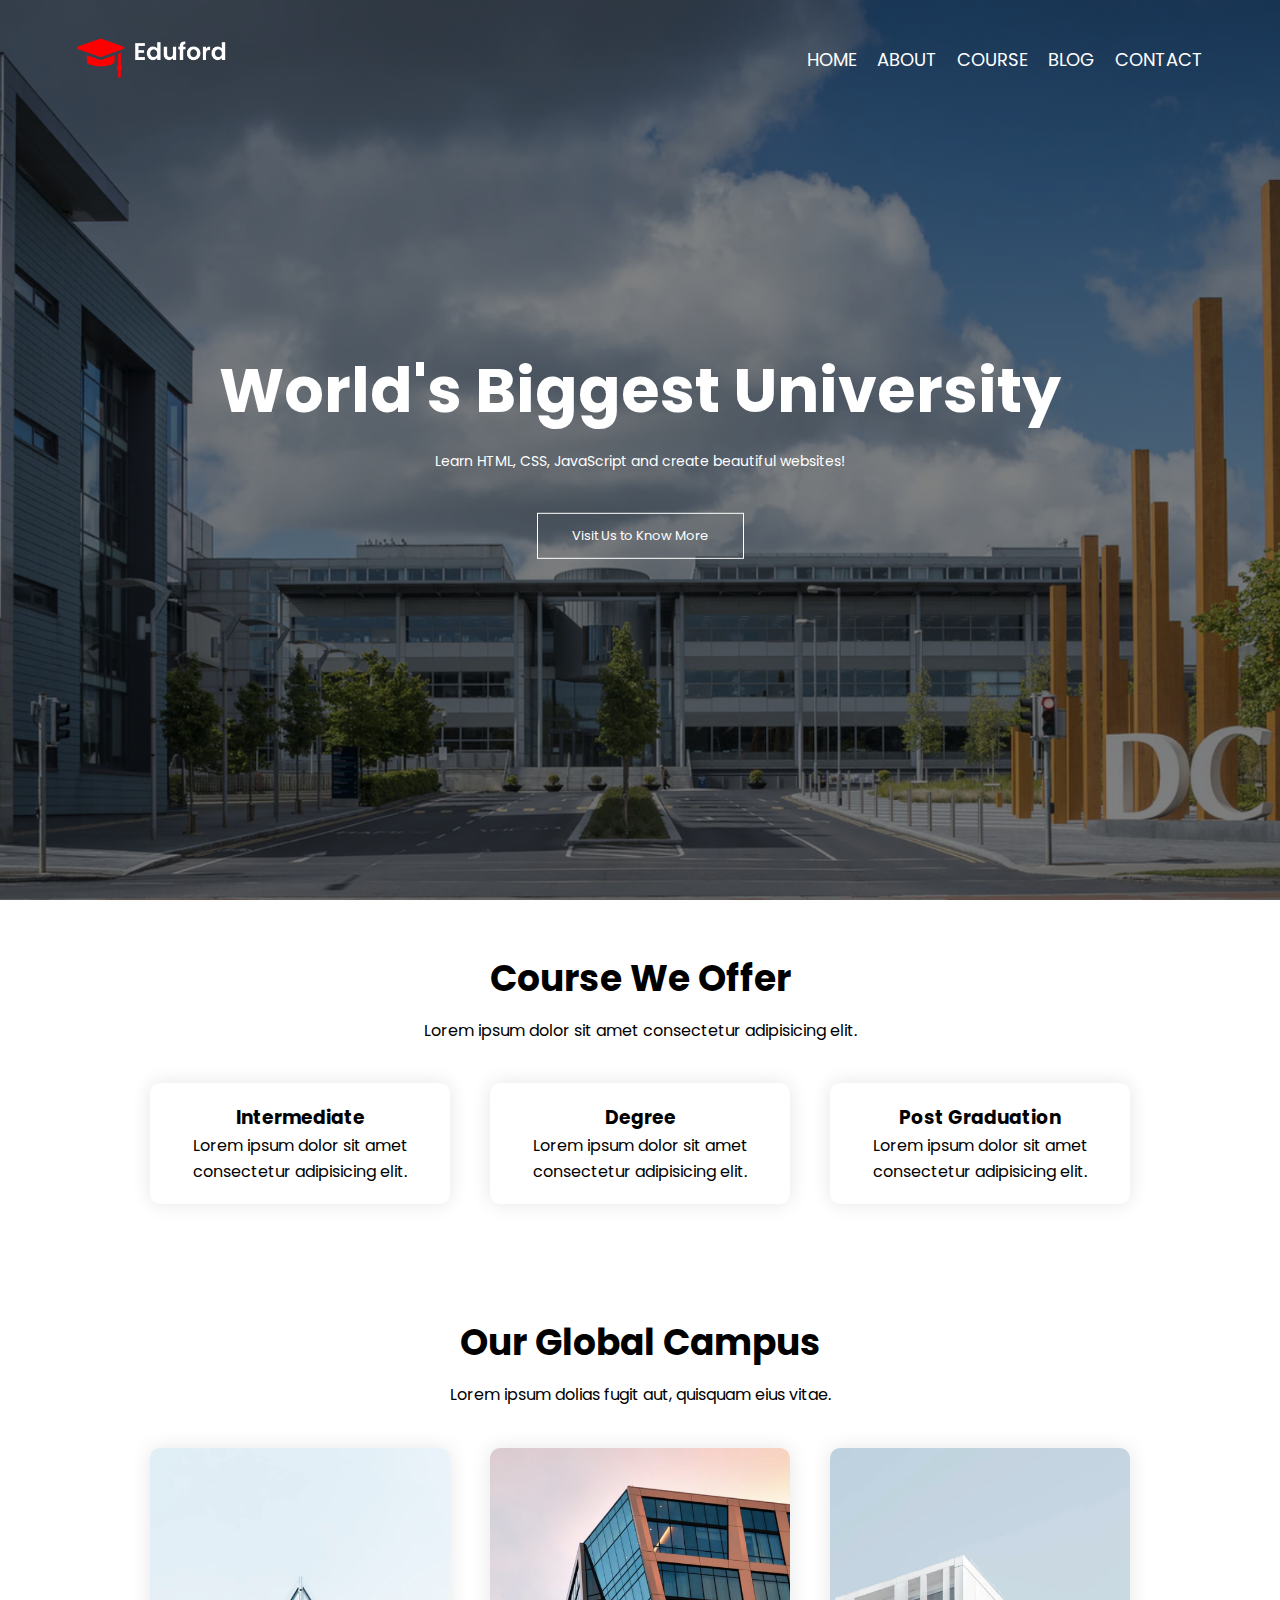
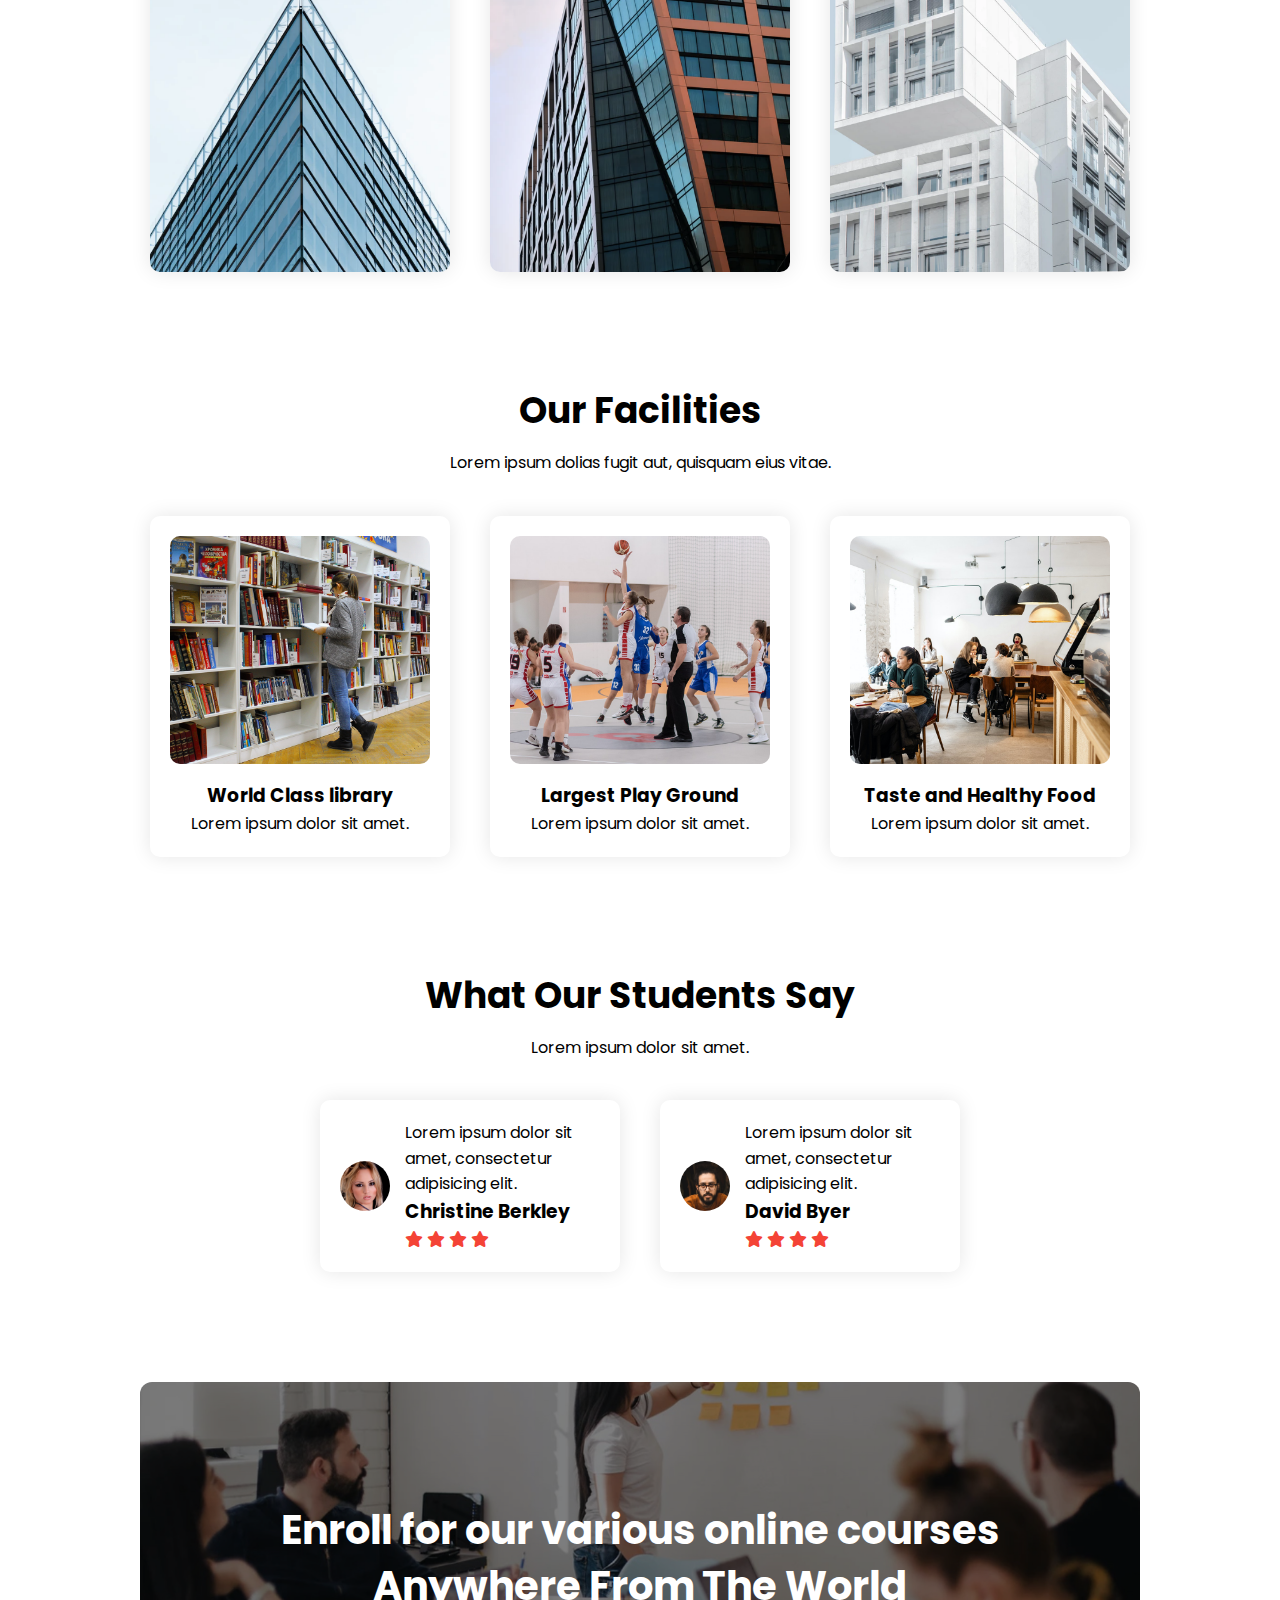
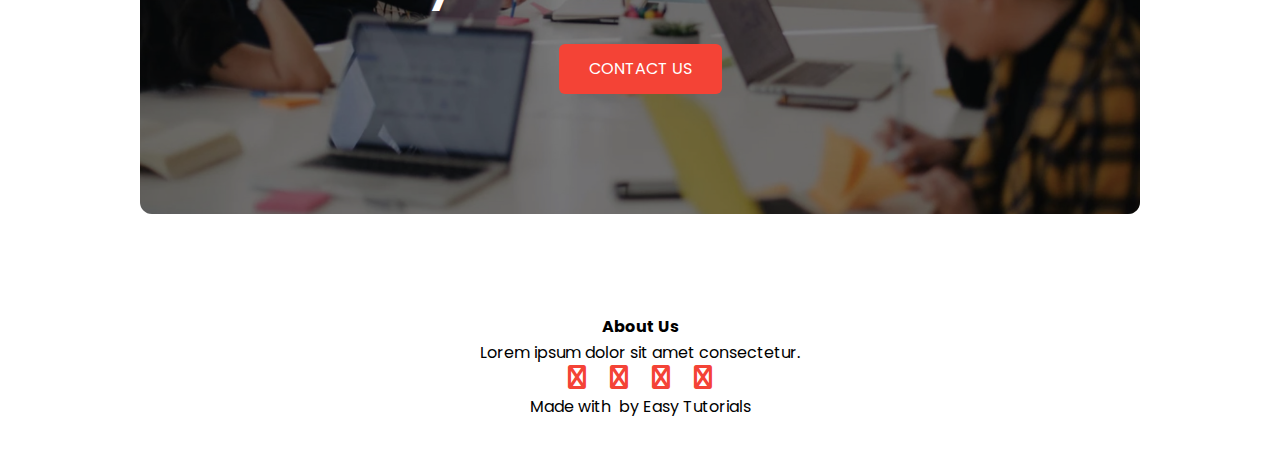
<file: index.html>
<!DOCTYPE html>
<html lang="en">
<head>
  <meta charset="UTF-8" />
  <meta name="viewport" content="width=device-width, initial-scale=1.0" />
  <title>University Website</title>
  <link rel="stylesheet" href="style.css" />

  <link href="https://fonts.googleapis.com/css2?family=Poppins:wght@300;400;600&display=swap" rel="stylesheet" />
  <link rel="stylesheet" href="https://cdnjs.cloudflare.com/ajax/libs/font-awesome/6.5.0/css/all.min.css" />
</head>
<body>

  <section class="header">
    <nav>
      <a href="#"><img src="images/logo.png" alt="Logo" /></a>
      <div class="nav-links" id="navLinks">
        <i class="fa-solid fa-xmark" onclick="hideMenu()"></i>
        <ul>
            <li><a href="index.html">HOME</a></li>
            <li><a href="about.html">ABOUT</a></li>
            <li><a href="course.html">COURSE</a></li>
            <li><a href="blog.html">BLOG</a></li>
            <li><a href="contact.html">CONTACT</a></li>
        </ul>
      </div>
      <i class="fa-solid fa-bars" onclick="showMenu()"></i>
    </nav>

    <div class="text-box">
      <h1>World's Biggest University</h1>
      <p>Learn HTML, CSS, JavaScript and create beautiful websites!</p>
      <a href="#" class="hero-btn">Visit Us to Know More</a>
    </div>
  </section>

  <!-- Courses -->
  <section class="course">
    <h1>Course We Offer</h1>
    <p>Lorem ipsum dolor sit amet consectetur adipisicing elit.</p>
    <div class="row">
      <div class="course-col">
        <h3>Intermediate</h3>
        <p>Lorem ipsum dolor sit amet consectetur adipisicing elit.</p>
      </div>
      <div class="course-col">
        <h3>Degree</h3>
        <p>Lorem ipsum dolor sit amet consectetur adipisicing elit.</p>
      </div>
      <div class="course-col">
        <h3>Post Graduation</h3>
        <p>Lorem ipsum dolor sit amet consectetur adipisicing elit.</p>
      </div>
    </div>
  </section>

  <!-- Campus -->
  <section class="campus">
    <h1>Our Global Campus</h1>
    <p>Lorem ipsum dolias fugit aut, quisquam eius vitae.</p>
    <div class="row">
      <div class="campus-col">
        <img src="images/london.png">
        <div class="layer"><h3>LONDON</h3></div>
      </div>
      <div class="campus-col">
        <img src="images/newyork.png">
        <div class="layer"><h3>NEW YORK</h3></div>
      </div>
      <div class="campus-col">
        <img src="images/washington.png">
        <div class="layer"><h3>WASHINGTON</h3></div>
      </div>
    </div>
  </section>

  <!-- Facilities -->
  <section class="facilities">
    <h1>Our Facilities</h1>
    <p>Lorem ipsum dolias fugit aut, quisquam eius vitae.</p>
    <div class="row">
      <div class="facilities-col">
        <img src="images/library.png">
        <h3>World Class library</h3>
        <p>Lorem ipsum dolor sit amet.</p>
      </div>
      <div class="facilities-col">
        <img src="images/basketball.png">
        <h3>Largest Play Ground</h3>
        <p>Lorem ipsum dolor sit amet.</p>
      </div>
      <div class="facilities-col">
        <img src="images/cafeteria.png">
        <h3>Taste and Healthy Food</h3>
        <p>Lorem ipsum dolor sit amet.</p>
      </div>
    </div>
  </section>

  <!-- Testimonials -->
  <section class="testimonials">
    <h1>What Our Students Say</h1>
    <p>Lorem ipsum dolor sit amet.</p>
    <div class="row">
      <div class="testimonial-col">
        <img src="images/user1.jpg">
        <div>
          <p>Lorem ipsum dolor sit amet, consectetur adipisicing elit.</p>
          <h3>Christine Berkley</h3>
          <i class="fa fa-star"></i>
          <i class="fa fa-star"></i>
          <i class="fa fa-star"></i>
          <i class="fa fa-star"></i>
          <i class="fa fa-star-o"></i>
        </div>
      </div>
      <div class="testimonial-col">
        <img src="images/user2.jpg">
        <div>
          <p>Lorem ipsum dolor sit amet, consectetur adipisicing elit.</p>
          <h3>David Byer</h3>
          <i class="fa fa-star"></i>
          <i class="fa fa-star"></i>
          <i class="fa fa-star"></i>
          <i class="fa fa-star"></i>
          <i class="fa fa-star-half-o"></i>
        </div>
      </div>
    </div>
  </section>

  <!-- Call To Action -->
  <section class="cta">
    <h1>Enroll for our various online courses <br>Anywhere From The World</h1>
    <a href="#" class="hero-btn">CONTACT US</a>
  </section>

  <!-- Footer -->
  <section class="footer">
    <h4>About Us</h4>
    <p>Lorem ipsum dolor sit amet consectetur.</p>
    <div class="icons">
      <i class="fa fa-facebook" aria-hidden="true"></i>
      <i class="fa fa-twitter"></i>
      <i class="fa fa-instagram"></i>
      <i class="fa fa-linkedin"></i>
    </div>
    <p>Made with <i class="fa fa-heart-o"></i> by Easy Tutorials</p>
  </section>

  <!-- JavaScript -->
  <script>
    const navLinks = document.getElementById("navLinks");

    function showMenu() {
      navLinks.classList.add("open");
    }

    function hideMenu() {
      navLinks.classList.remove("open");
    }
  </script>
</body>
</html>
</file>
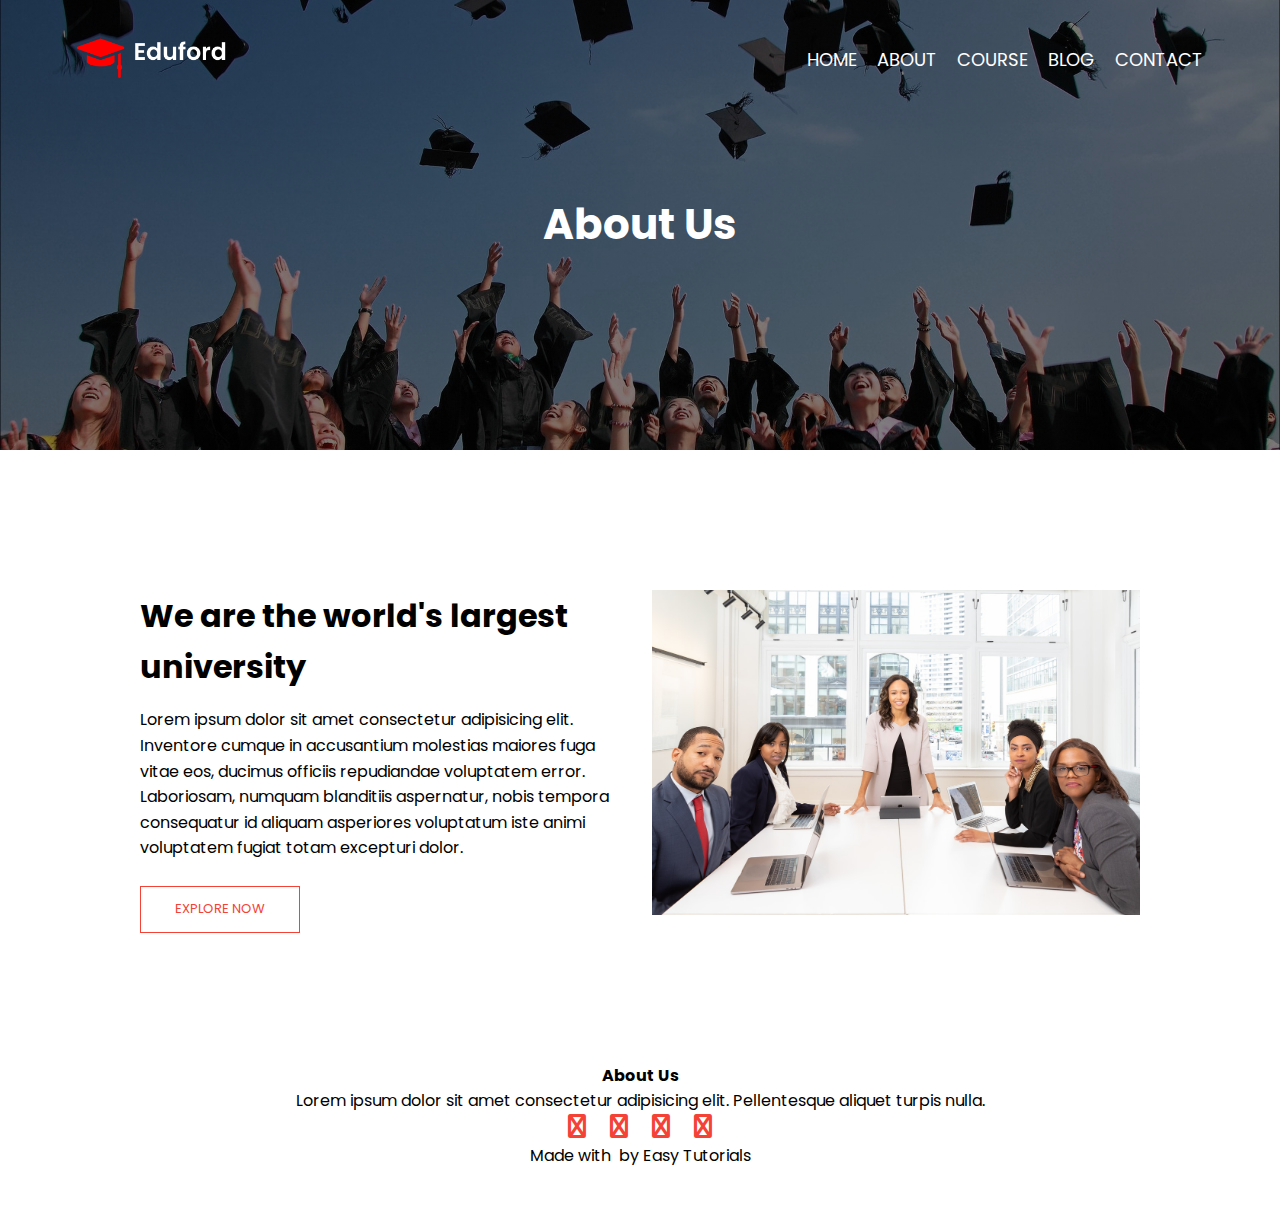
<file: about.html>
<!DOCTYPE html>
<html lang="en">
<head>
  <meta charset="UTF-8" />
  <meta name="viewport" content="width=device-width, initial-scale=1.0" />
  <title>About Us - University Website</title>
  <link rel="stylesheet" href="style.css" />
  <link href="https://fonts.googleapis.com/css2?family=Poppins:wght@300;400;600&display=swap" rel="stylesheet" />
  <link rel="stylesheet" href="https://cdnjs.cloudflare.com/ajax/libs/font-awesome/6.5.0/css/all.min.css" />
</head>
<body>
  <section class="sub-header">
    <nav>
      <a href="index.html"><img src="images/logo.png" alt="Logo" /></a>
      <div class="nav-links" id="navLinks">
        <i class="fa-solid fa-xmark" onclick="hideMenu()"></i>
        <ul>
          <li><a href="index.html">HOME</a></li>
          <li><a href="about.html">ABOUT</a></li>
          <li><a href="course.html">COURSE</a></li>
          <li><a href="blog.html">BLOG</a></li>
          <li><a href="contact.html">CONTACT</a></li>
        </ul>
      </div>
      <i class="fa-solid fa-bars" onclick="showMenu()"></i>
    </nav>
    <h1>About Us</h1>
  </section>

  <!-- About Us Content -->
  <section class="about-us">
    <div class="row">
      <div class="about-col">
        <h1>We are the world's largest university</h1>
        <p>Lorem ipsum dolor sit amet consectetur adipisicing elit. Inventore cumque in accusantium molestias maiores fuga vitae eos, ducimus officiis repudiandae voluptatem error. Laboriosam, numquam blanditiis aspernatur, nobis tempora consequatur id aliquam asperiores voluptatum iste animi voluptatem fugiat totam excepturi dolor.</p>
        <a href="#" class="hero-btn red-btn">EXPLORE NOW</a>
      </div>
      <div class="about-col">
        <img src="images/about.jpg" alt="About Us">
      </div>
    </div>
  </section>

  <!-- Footer -->
  <section class="footer">
    <h4>About Us</h4>
    <p>Lorem ipsum dolor sit amet consectetur adipisicing elit. Pellentesque aliquet turpis nulla.</p>
    <div class="icons">
      <i class="fa fa-facebook"></i>
      <i class="fa fa-twitter"></i>
      <i class="fa fa-instagram"></i>
      <i class="fa fa-linkedin"></i>
    </div>
    <p>Made with <i class="fa fa-heart-o"></i> by Easy Tutorials</p>
  </section>

  <script>
    const navLinks = document.getElementById("navLinks");

    function showMenu() {
      navLinks.classList.add("open");
    }

    function hideMenu() {
      navLinks.classList.remove("open");
    }
  </script>
</body>
</html>
</file>
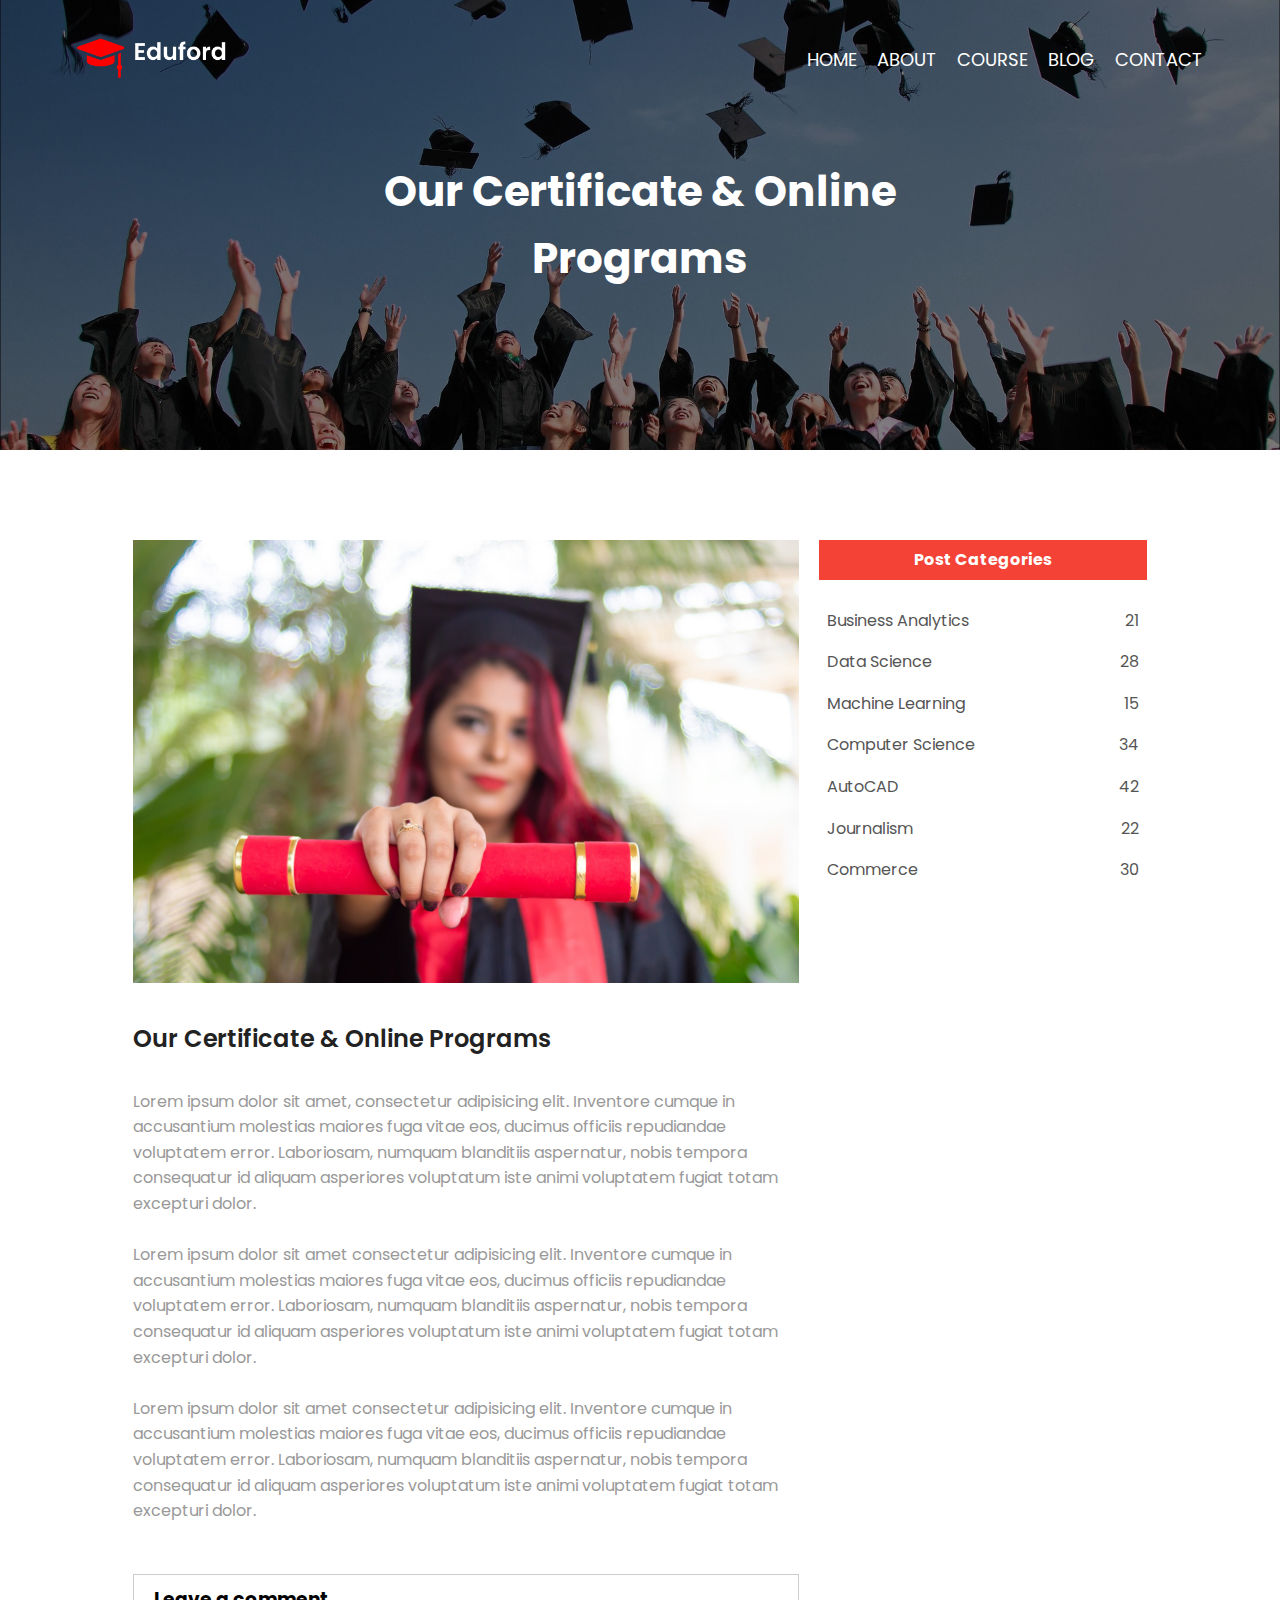
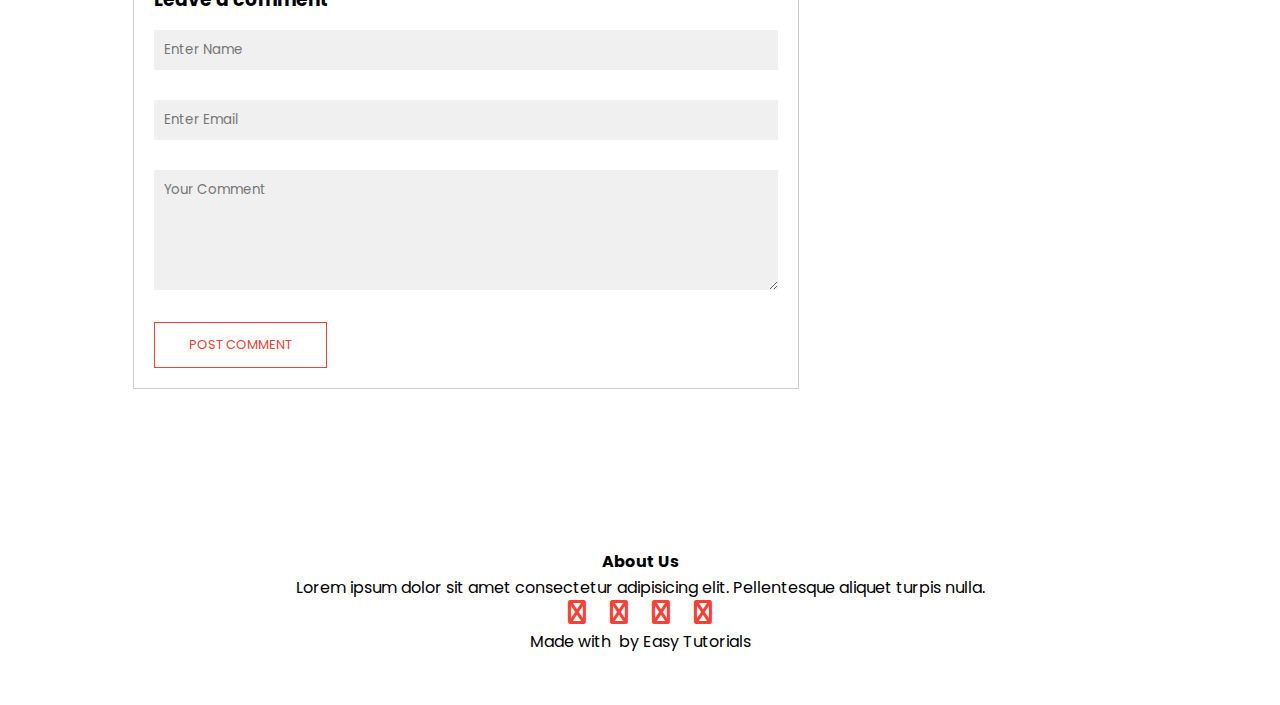
<file: blog.html>
<!DOCTYPE html>
<html lang="en">
<head>
  <meta charset="UTF-8" />
  <meta name="viewport" content="width=device-width, initial-scale=1.0" />
  <title>Our Blog - University Website</title>
  <link rel="stylesheet" href="style.css" />
  <link href="https://fonts.googleapis.com/css2?family=Poppins:wght@300;400;600&display=swap" rel="stylesheet" />
  <link rel="stylesheet" href="https://cdnjs.cloudflare.com/ajax/libs/font-awesome/6.5.0/css/all.min.css" />
</head>
<body>
  <section class="sub-header">
    <nav>
      <a href="index.html"><img src="images/logo.png" alt="Logo" /></a>
      <div class="nav-links" id="navLinks">
        <i class="fa-solid fa-xmark" onclick="hideMenu()"></i>
        <ul>
          <li><a href="index.html">HOME</a></li>
          <li><a href="about.html">ABOUT</a></li>
          <li><a href="course.html">COURSE</a></li>
          <li><a href="blog.html">BLOG</a></li>
          <li><a href="contact.html">CONTACT</a></li>
        </ul>
      </div>
      <i class="fa-solid fa-bars" onclick="showMenu()"></i>
    </nav>
    <h1>Our Certificate & Online Programs</h1>
  </section>

  <!-- Blog Content -->
  <section class="blog-content">
    <div class="row">
      <div class="blog-left">
        <img src="images/certificate.jpg" alt="Certificate">
        <h2>Our Certificate & Online Programs</h2>
        <p>Lorem ipsum dolor sit amet, consectetur adipisicing elit. Inventore cumque in accusantium molestias maiores fuga vitae eos, ducimus officiis repudiandae voluptatem error. Laboriosam, numquam blanditiis aspernatur, nobis tempora consequatur id aliquam asperiores voluptatum iste animi voluptatem fugiat totam excepturi dolor.</p>
        <br>
        <p>Lorem ipsum dolor sit amet consectetur adipisicing elit. Inventore cumque in accusantium molestias maiores fuga vitae eos, ducimus officiis repudiandae voluptatem error. Laboriosam, numquam blanditiis aspernatur, nobis tempora consequatur id aliquam asperiores voluptatum iste animi voluptatem fugiat totam excepturi dolor.</p>
        <br>
        <p>Lorem ipsum dolor sit amet consectetur adipisicing elit. Inventore cumque in accusantium molestias maiores fuga vitae eos, ducimus officiis repudiandae voluptatem error. Laboriosam, numquam blanditiis aspernatur, nobis tempora consequatur id aliquam asperiores voluptatum iste animi voluptatem fugiat totam excepturi dolor.</p>

        <div class="comment-box">
          <h3>Leave a comment</h3>
          <form class="comment-form">
            <input type="text" placeholder="Enter Name">
            <input type="email" placeholder="Enter Email">
            <textarea rows="5" placeholder="Your Comment"></textarea>
            <button type="submit" class="hero-btn red-btn">POST COMMENT</button>
          </form>
        </div>
      </div>
      <div class="blog-right">
        <h3>Post Categories</h3>
        <div>
          <span>Business Analytics</span>
          <span>21</span>
        </div>
        <div>
          <span>Data Science</span>
          <span>28</span>
        </div>
        <div>
          <span>Machine Learning</span>
          <span>15</span>
        </div>
        <div>
          <span>Computer Science</span>
          <span>34</span>
        </div>
        <div>
          <span>AutoCAD</span>
          <span>42</span>
        </div>
        <div>
          <span>Journalism</span>
          <span>22</span>
        </div>
        <div>
          <span>Commerce</span>
          <span>30</span>
        </div>
      </div>
    </div>
  </section>

  <!-- Footer -->
  <section class="footer">
    <h4>About Us</h4>
    <p>Lorem ipsum dolor sit amet consectetur adipisicing elit. Pellentesque aliquet turpis nulla.</p>
    <div class="icons">
      <i class="fa fa-facebook"></i>
      <i class="fa fa-twitter"></i>
      <i class="fa fa-instagram"></i>
      <i class="fa fa-linkedin"></i>
    </div>
    <p>Made with <i class="fa fa-heart-o"></i> by Easy Tutorials</p>
  </section>

  <script>
    const navLinks = document.getElementById("navLinks");

    function showMenu() {
      navLinks.classList.add("open");
    }

    function hideMenu() {
      navLinks.classList.remove("open");
    }
  </script>
</body>
</html>
</file>
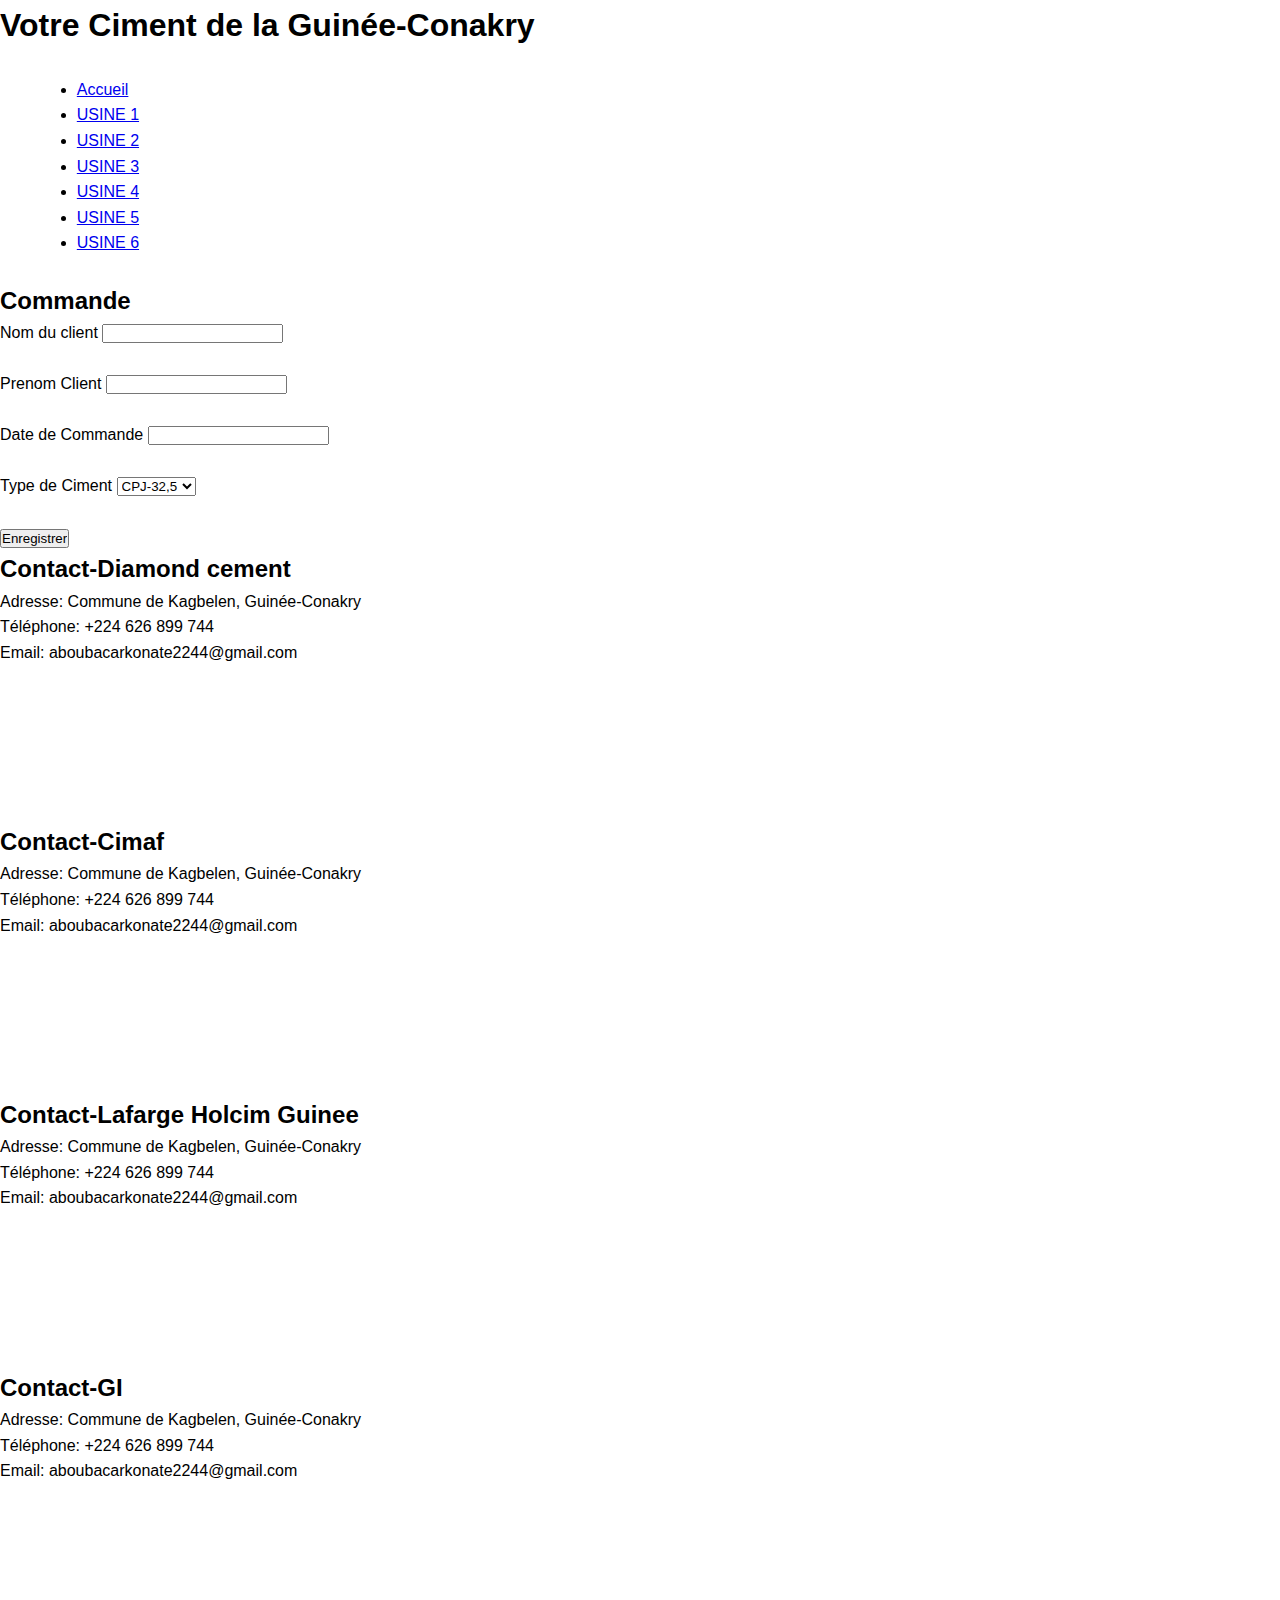
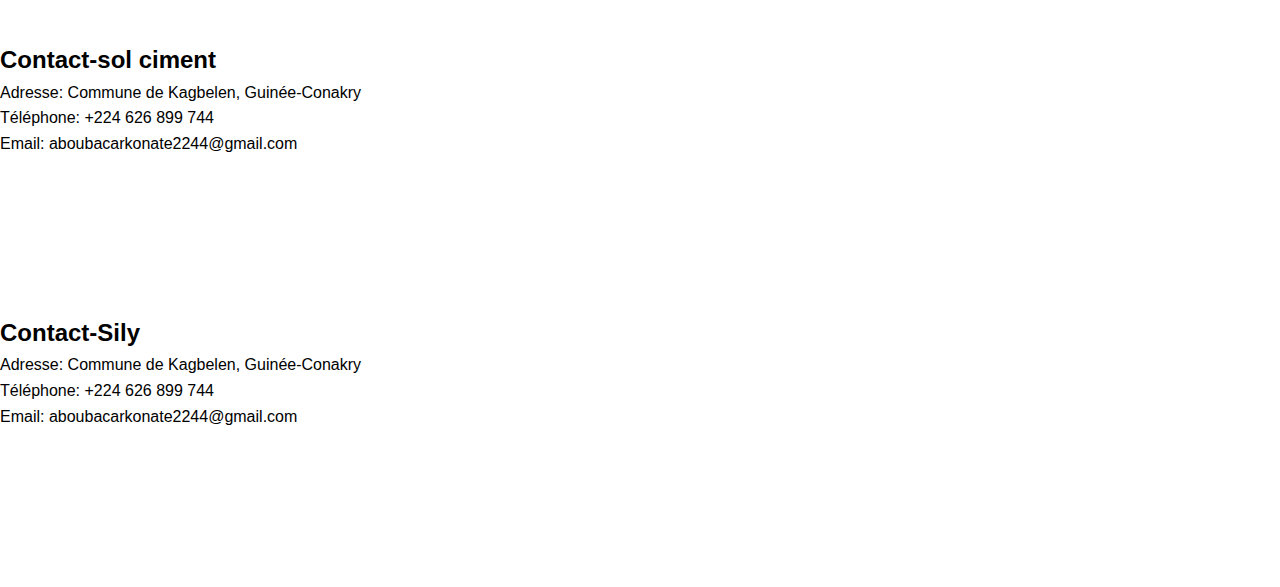
<file: contact.html>
<!DOCTYPE html>
<html lang="en">
<head>
    <meta charset="UTF-8">
    <meta name="viewport" content="width=device-width, initial-scale=1.0">
    <title>Contacte</title>
    <link rel="stylesheet" href="style.css">
</head>
<body>
    <header>
        <h1>Votre Ciment de la Guinée-Conakry</h1>
        <nav>
          <ul>
            <li><a href="Index.html">Accueil</a></li>
            <li><a href="usine1.html">USINE 1</a></li>
            <li><a href="usine2.html">USINE 2</a></li>
            <li><a href="usine3.html">USINE 3</a></li>
            <li><a href="usine4.html">USINE 4</a></li>
            <li><a href="usine5.html">USINE 5</a></li>
            <li><a href="usine6.html">USINE 6</a></li>    
           </ul>
        </nav>
    </header>
        <section id="img">
            
        </section>
    <section id="Commandes">
        <h2>Commande</h2>
        <form action="">
            <label for="nomClient">Nom du client</label>
            <input type="text" name="nomClient" id="nomClient"><br><br>

            <label for="prenomClient">Prenom Client</label>
            <input type="text" name="prenomClient" id="prenomClient"><br><br>

            <label for="dateCommande">Date de Commande</label>
            <input type="text" name="nomClient" id="nomClient"><br><br>

            <label for="typeCiment">Type de Ciment</label>
            <select name="typeCiment" id="typeCiment">
                 <option value="CPJ-32,5">CPJ-32,5</option>
                 <option value="CPJ-42,5">CPJ-42,5</option>
                 <option value="CPA-42,5">CPA-42,5</option>
                 <option value="CPA-52,5">CPA-52,5</option>
            </select><br><br>
            <input type="submit" value="Enregistrer">


        </form>

    </section>

    <section id="Contact">
        <h2>Contact-Diamond cement</h2>
        <p>Adresse: Commune de Kagbelen, Guinée-Conakry</p>
        <p>Téléphone: +224 626 899 744</p>
        <P>Email: aboubacarkonate2244@gmail.com</P>
        <iframe frameborder="0" scrolling="no" marginheight="0" marginwidth="0"
					src="https://maps.google.com/maps?q=Diamond%20cement%20Guinea%20Africa&#038;t=m&#038;z=10&#038;output=embed&#038;iwloc=near"
					title="Diamond cement Guinea Africa"
					aria-label="Diamond cement Guinea Africa"
			></iframe>

    </section>

    <section id="Contact">
        <h2>Contact-Cimaf</h2>
        <p>Adresse: Commune de Kagbelen, Guinée-Conakry</p>
        <p>Téléphone: +224 626 899 744</p>
        <P>Email: aboubacarkonate2244@gmail.com</P>
        <iframe frameborder="0" scrolling="no" marginheight="0" marginwidth="0"
					src="https://maps.google.com/maps?q=Diamond%20cement%20Guinea%20Africa&#038;t=m&#038;z=10&#038;output=embed&#038;iwloc=near"
					title="cimaf Guinée-Conakry"
					aria-label="Cimaf de Guinée" ></iframe>
    </section>
    <section id="Contact">
        <h2>Contact-Lafarge Holcim Guinee</h2>
        <p>Adresse: Commune de Kagbelen, Guinée-Conakry</p>
        <p>Téléphone: +224 626 899 744</p>
        <P>Email: aboubacarkonate2244@gmail.com</P>
        <iframe frameborder="0" scrolling="no" marginheight="0" marginwidth="0"
					src="https://maps.google.com/maps?q=Diamond%20cement%20Guinea%20Africa&#038;t=m&#038;z=10&#038;output=embed&#038;iwloc=near"
					title="cimaf Guinée-Conakry"
					aria-label="Cimaf de Guinée" ></iframe>
    </section>
    <section id="Contact">
        <h2>Contact-GI</h2>
        <p>Adresse: Commune de Kagbelen, Guinée-Conakry</p>
        <p>Téléphone: +224 626 899 744</p>
        <P>Email: aboubacarkonate2244@gmail.com</P>
        <iframe frameborder="0" scrolling="no" marginheight="0" marginwidth="0"
					src="https://maps.google.com/maps?q=Diamond%20cement%20Guinea%20Africa&#038;t=m&#038;z=10&#038;output=embed&#038;iwloc=near"
					title="cimaf Guinée-Conakry"
					aria-label="Cimaf de Guinée" ></iframe>
    </section>
    <section id="Contact">
        <h2>Contact-sol ciment</h2>
        <p>Adresse: Commune de Kagbelen, Guinée-Conakry</p>
        <p>Téléphone: +224 626 899 744</p>
        <P>Email: aboubacarkonate2244@gmail.com</P>
        <iframe frameborder="0" scrolling="no" marginheight="0" marginwidth="0"
					src="https://maps.google.com/maps?q=Diamond%20cement%20Guinea%20Africa&#038;t=m&#038;z=10&#038;output=embed&#038;iwloc=near"
					title="cimaf Guinée-Conakry"
					aria-label="Cimaf de Guinée" ></iframe>
    </section>
    <section id="Contact">
        <h2>Contact-Sily</h2>
        <p>Adresse: Commune de Kagbelen, Guinée-Conakry</p>
        <p>Téléphone: +224 626 899 744</p>
        <P>Email: aboubacarkonate2244@gmail.com</P>
        <iframe frameborder="0" scrolling="no" marginheight="0" marginwidth="0"
					src="https://maps.google.com/maps?q=Diamond%20cement%20Guinea%20Africa&#038;t=m&#038;z=10&#038;output=embed&#038;iwloc=near"
					title="cimaf Guinée-Conakry"
					aria-label="Cimaf de Guinée" ></iframe>
    </section>
</body>
</html>
</file>
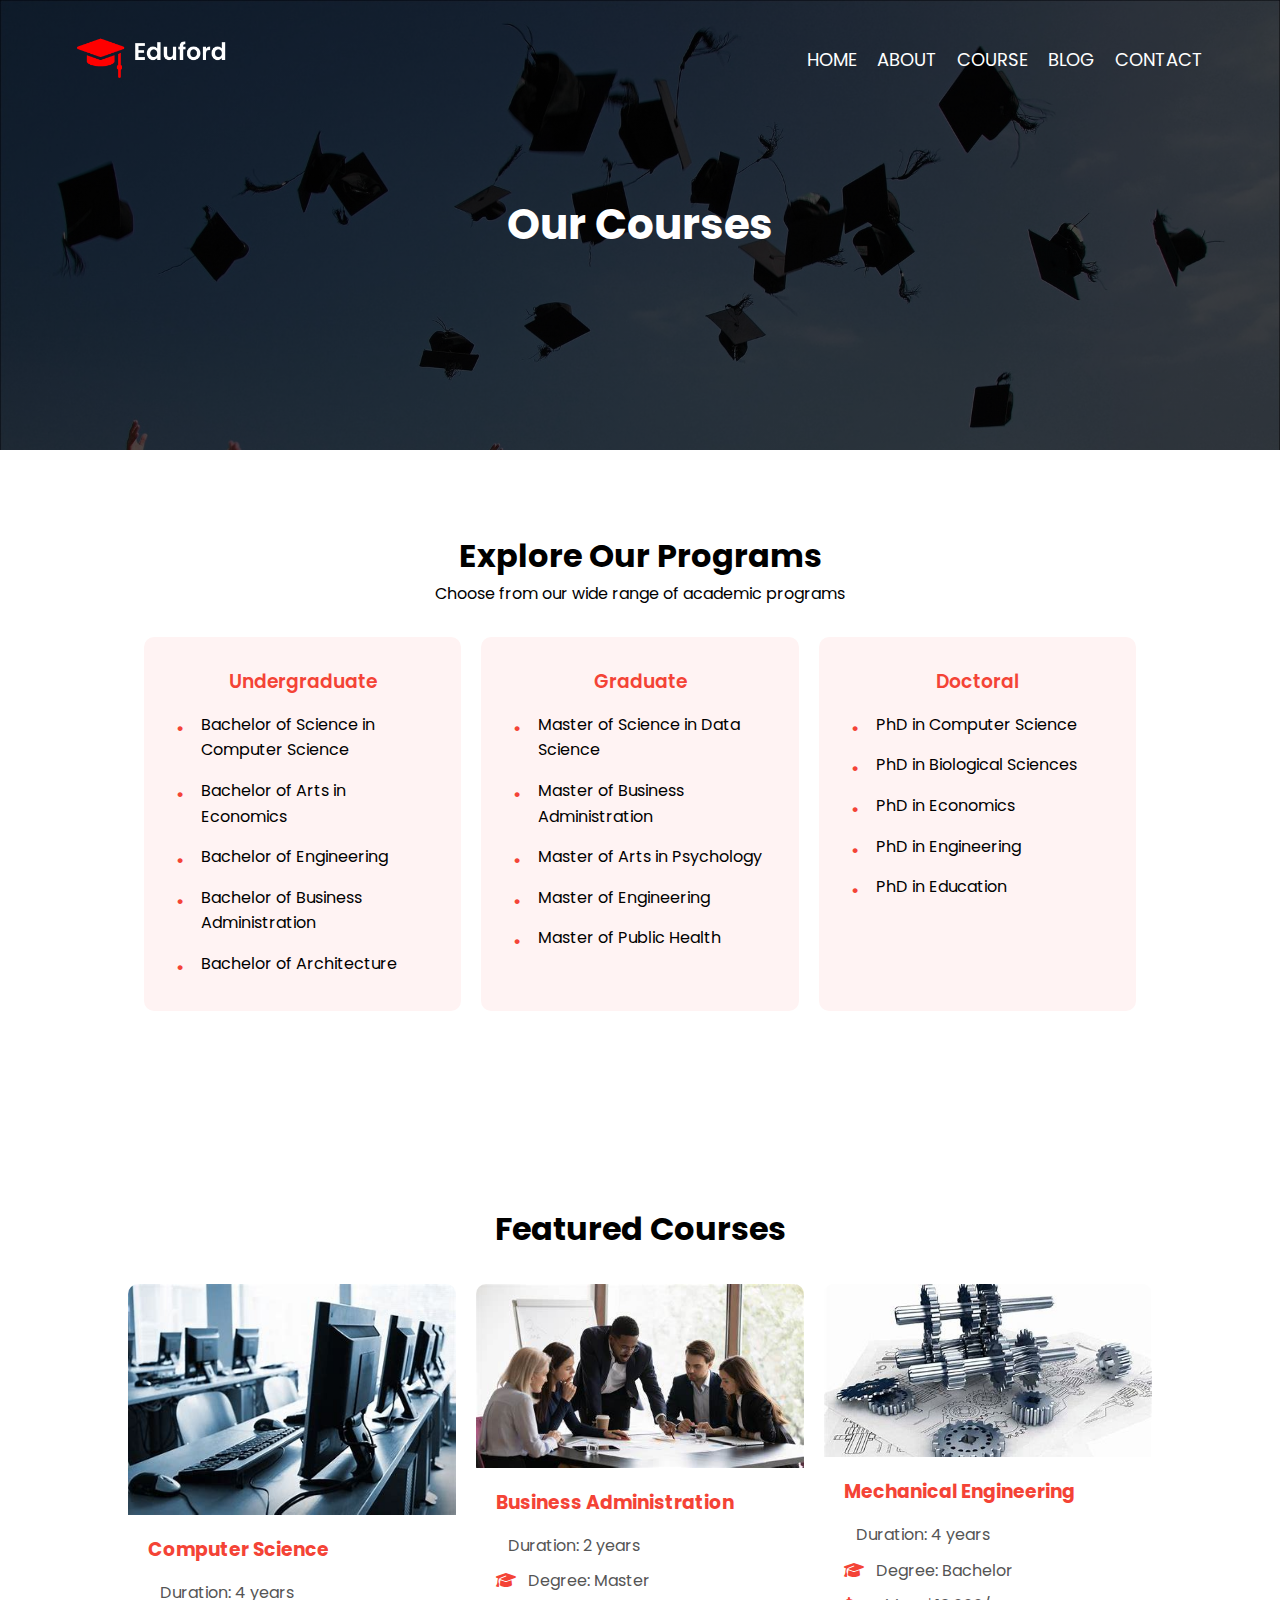
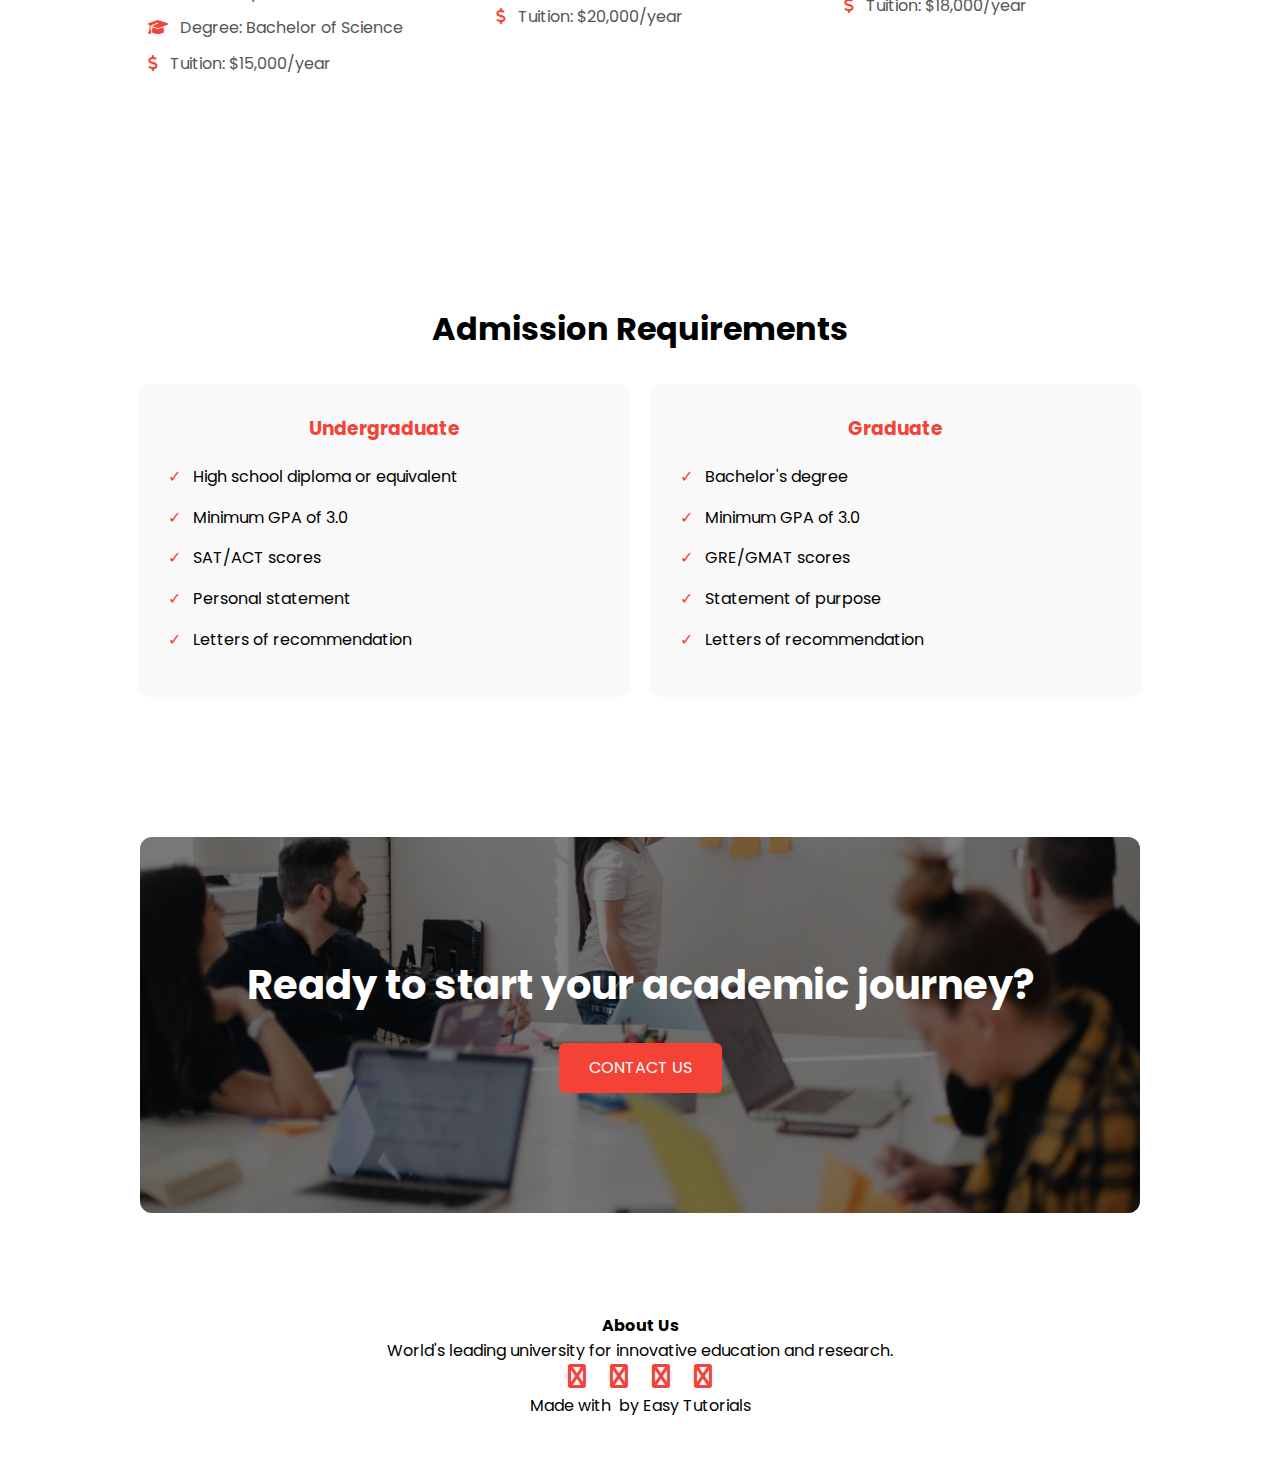
<file: course.html>
<!DOCTYPE html>
<html lang="en">
<head>
  <meta charset="UTF-8" />
  <meta name="viewport" content="width=device-width, initial-scale=1.0" />
  <title>Our Courses - University Website</title>
  <link rel="stylesheet" href="style.css" />
  <link href="https://fonts.googleapis.com/css2?family=Poppins:wght@300;400;600&display=swap" rel="stylesheet" />
  <link rel="stylesheet" href="https://cdnjs.cloudflare.com/ajax/libs/font-awesome/6.5.0/css/all.min.css" />
</head>
<body>
  <section class="sub-header course-header">
    <nav>
      <a href="index.html"><img src="images/logo.png" alt="Logo" /></a>
      <div class="nav-links" id="navLinks">
        <i class="fa-solid fa-xmark" onclick="hideMenu()"></i>
        <ul>
          <li><a href="index.html">HOME</a></li>
          <li><a href="about.html">ABOUT</a></li>
          <li><a href="course.html">COURSE</a></li>
          <li><a href="blog.html">BLOG</a></li>
          <li><a href="contact.html">CONTACT</a></li>
        </ul>
      </div>
      <i class="fa-solid fa-bars" onclick="showMenu()"></i>
    </nav>
    <h1>Our Courses</h1>
  </section>

  <!-- Course Categories -->
  <section class="course-categories">
    <h1>Explore Our Programs</h1>
    <p>Choose from our wide range of academic programs</p>
    
    <div class="row">
      <div class="category-col">
        <h3>Undergraduate</h3>
        <ul>
          <li>Bachelor of Science in Computer Science</li>
          <li>Bachelor of Arts in Economics</li>
          <li>Bachelor of Engineering</li>
          <li>Bachelor of Business Administration</li>
          <li>Bachelor of Architecture</li>
        </ul>
      </div>
      
      <div class="category-col">
        <h3>Graduate</h3>
        <ul>
          <li>Master of Science in Data Science</li>
          <li>Master of Business Administration</li>
          <li>Master of Arts in Psychology</li>
          <li>Master of Engineering</li>
          <li>Master of Public Health</li>
        </ul>
      </div>
      
      <div class="category-col">
        <h3>Doctoral</h3>
        <ul>
          <li>PhD in Computer Science</li>
          <li>PhD in Biological Sciences</li>
          <li>PhD in Economics</li>
          <li>PhD in Engineering</li>
          <li>PhD in Education</li>
        </ul>
      </div>
    </div>
  </section>

  <!-- Course Details -->
  <section class="course-details">
    <h1>Featured Courses</h1>
    
    <div class="row">
      <div class="course-detail-col">
        <img src="images/informatique.png" alt="Computer Science">
        <div class="course-info">
          <h3>Computer Science</h3>
          <p><i class="fa fa-clock-o"></i> Duration: 4 years</p>
          <p><i class="fa fa-graduation-cap"></i> Degree: Bachelor of Science</p>
          <p><i class="fa fa-dollar"></i> Tuition: $15,000/year</p>
          <a href="#" class="hero-btn">Learn More</a>
        </div>
      </div>
      
      <div class="course-detail-col">
        <img src="images/administration.png" alt="Business Administration">
        <div class="course-info">
          <h3>Business Administration</h3>
          <p><i class="fa fa-clock-o"></i> Duration: 2 years</p>
          <p><i class="fa fa-graduation-cap"></i> Degree: Master</p>
          <p><i class="fa fa-dollar"></i> Tuition: $20,000/year</p>
          <a href="#" class="hero-btn">Learn More</a>
        </div>
      </div>
      
      <div class="course-detail-col">
        <img src="images/mecanique.png" alt="Engineering">
        <div class="course-info">
          <h3>Mechanical Engineering</h3>
          <p><i class="fa fa-clock-o"></i> Duration: 4 years</p>
          <p><i class="fa fa-graduation-cap"></i> Degree: Bachelor</p>
          <p><i class="fa fa-dollar"></i> Tuition: $18,000/year</p>
          <a href="#" class="hero-btn">Learn More</a>
        </div>
      </div>
    </div>
  </section>

  <!-- Admission Requirements -->
  <section class="admission">
    <h1>Admission Requirements</h1>
    <div class="row">
      <div class="admission-col">
        <h3>Undergraduate</h3>
        <ul>
          <li>High school diploma or equivalent</li>
          <li>Minimum GPA of 3.0</li>
          <li>SAT/ACT scores</li>
          <li>Personal statement</li>
          <li>Letters of recommendation</li>
        </ul>
      </div>
      
      <div class="admission-col">
        <h3>Graduate</h3>
        <ul>
          <li>Bachelor's degree</li>
          <li>Minimum GPA of 3.0</li>
          <li>GRE/GMAT scores</li>
          <li>Statement of purpose</li>
          <li>Letters of recommendation</li>
        </ul>
      </div>
    </div>
  </section>

  <!-- Call To Action -->
  <section class="cta">
    <h1>Ready to start your academic journey?</h1>
    <a href="contact.html" class="hero-btn">CONTACT US</a>
  </section>

  <!-- Footer -->
  <section class="footer">
    <h4>About Us</h4>
    <p>World's leading university for innovative education and research.</p>
    <div class="icons">
      <i class="fa fa-facebook"></i>
      <i class="fa fa-twitter"></i>
      <i class="fa fa-instagram"></i>
      <i class="fa fa-linkedin"></i>
    </div>
    <p>Made with <i class="fa fa-heart-o"></i> by Easy Tutorials</p>
  </section>

  <script>
    const navLinks = document.getElementById("navLinks");

    function showMenu() {
      navLinks.classList.add("open");
    }

    function hideMenu() {
      navLinks.classList.remove("open");
    }
  </script>
</body>
</html>
</file>
<file: style.css>
* {
    margin: 0;
    padding: 0;
    box-sizing: border-box;
    font-family: 'Poppins', sans-serif;
  }
  
  body {
    line-height: 1.6;
  }
  
  .header {
    min-height: 100vh;
    width: 100%;
    background: linear-gradient(rgba(0,0,0,0.5), rgba(0,0,0,0.5)), url("images/banner.png");
    background-size: cover;
    background-position: center;
    position: relative;
  }
  
  nav {
    display: flex;
    justify-content: space-between;
    align-items: center;
    padding: 2% 6%;
  }
  
  nav img {
    width: 150px;
  }
  
  .nav-links {
    flex: 1;
    text-align: right;
    transition: 0.5s;
    position: absolute;
    right: -200px;
    top: 0;
    background: #f44336;
    height: 100vh;
    width: 200px;
    z-index: 2;
    display: flex;
    flex-direction: column;
    padding-top: 60px;
  }
  
  .nav-links ul {
    list-style: none;
    padding: 0;
  }
  
  .nav-links ul li {
    margin: 20px 0;
  }
  
  .nav-links ul li a {
    color: #fff;
    text-decoration: none;
    font-size: 18px;
  }
  
  .nav-links .fa-xmark,
  nav .fa-bars {
    font-size: 24px;
    color: #fff;
    margin: 10px;
    cursor: pointer;
    display: block;
  }
  
  .nav-links.open {
    right: 0;
  }
  
  .text-box {
    width: 90%;
    color: #fff;
    position: absolute;
    top: 50%;
    left: 50%;
    transform: translate(-50%, -50%);
    text-align: center;
  }
  
  .text-box h1 {
    font-size: 62px;
  }
  
  .text-box p {
    margin: 10px 0 40px;
    font-size: 14px;
    color: #fff;
  }
  
  .hero-btn {
    display: inline-block;
    text-decoration: none;
    color: #fff;
    border: 1px solid #fff;
    padding: 12px 34px;
    font-size: 13px;
    background: transparent;
    position: relative;
    cursor: pointer;
  }
  
  .hero-btn:hover {
    background: #f44336;
    border-color: #f44336;
    transition: 0.4s;
  }
  
  .course, .campus, .facilities, .testimonials, .cta, .footer {
    text-align: center;
    padding: 50px 20px;
  }
  
  .course h1, .campus h1, .facilities h1, .testimonials h1, .cta h1 {
    font-size: 36px;
    margin-bottom: 10px;
  }
  
  .row {
    display: flex;
    flex-wrap: wrap;
    justify-content: center;
    gap: 20px;
    margin-top: 30px;
  }
  
  .course-col, .campus-col, .facilities-col, .testimonial-col {
    background: #fff;
    padding: 20px;
    margin: 10px;
    border-radius: 10px;
    flex: 1;
    min-width: 250px;
    max-width: 300px;
    box-shadow: 0 0 20px 0 rgba(0,0,0,0.1);
  }
  
  .campus-col {
    position: relative;
    overflow: hidden;
    padding: 0;
  }
  
  .campus-col img {
    width: 100%;
    display: block;
  }
  
  .layer {
    background: rgba(226, 0, 0, 0.7);
    position: absolute;
    top: 0;
    left: 0;
    height: 100%;
    width: 100%;
    transition: 0.5s;
    opacity: 0;
    display: flex;
    justify-content: center;
    align-items: center;
  }
  
  .layer h3 {
    color: #fff;
    font-size: 24px;
  }
  
  .campus-col:hover .layer {
    opacity: 1;
  }
  
  .facilities-col img {
    width: 100%;
    border-radius: 10px;
    margin-bottom: 10px;
  }
  
  .testimonial-col {
    display: flex;
    align-items: center;
    gap: 15px;
    text-align: left;
  }
  
  .testimonial-col img {
    width: 50px;
    height: 50px;
    border-radius: 50%;
  }
  
  .testimonial-col i {
    color: #f44336;
  }
  

  /* CTA section avec image de fond */
  /* SECTION CTA AMÉLIORÉE */
.cta {
    position: relative;
    background: url("images/banner2.jpg") no-repeat center center/cover;
    color: #fff;
    padding: 120px 20px;
    text-align: center;
    border-radius: 12px;
    margin: 50px auto;
    max-width: 1000px;
    overflow: hidden;
  }
  
  /* Superposition sombre */
  .cta::before {
    content: "";
    position: absolute;
    top: 0;
    left: 0;
    width: 100%;
    height: 100%;
    background-color: rgba(0, 0, 0, 0.5); /* effet sombre */
    z-index: 1;
  }
  
  /* Contenu au-dessus de l'overlay */
  .cta h1, .cta .hero-btn {
    position: relative;
    z-index: 2;
  }
  
  .cta h1 {
    font-size: 40px;
    font-weight: bold;
    margin-bottom: 30px;
    line-height: 1.4;
  }
  
  /* BOUTON CTA */
  .cta .hero-btn {
    background-color: #f44336;
    color: #fff;
    border: none;
    padding: 12px 30px;
    font-size: 16px;
    border-radius: 6px;
    cursor: pointer;
    transition: all 0.3s ease;
  }
  
  .cta .hero-btn:hover {
    background-color: #fff;
    color: #f44336;
    box-shadow: 0 0 10px rgba(0,0,0,0.2);
  }
  
  
  /* Responsive */
  
  @media (min-width: 768px) {
    .nav-links {
      position: static;
      height: auto;
      width: auto;
      background: none;
      flex-direction: row;
      align-items: center;
      justify-content: flex-end;
      padding: 0;
      display: flex;
    }
  
    .nav-links ul {
      display: flex;
      gap: 20px;
    }
  
    .nav-links .fa-xmark,
    nav .fa-bars {
      display: none;
    }
  }
  /* Sub Header */
.sub-header {
    height: 50vh;
    width: 100%;
    background: linear-gradient(rgba(0,0,0,0.5), rgba(0,0,0,0.5)), url("images/background.jpg");
    background-size: cover;
    background-position: center;
    text-align: center;
    color: #fff;
    position: relative;
  }
  
  .sub-header h1 {
    position: absolute;
    top: 50%;
    left: 50%;
    transform: translate(-50%, -50%);
    font-size: 42px;
  }
  
  /* About Us */
  .about-us {
    width: 80%;
    margin: auto;
    padding-top: 80px;
    padding-bottom: 50px;
  }
  
  .about-col {
    flex-basis: 48%;
    padding: 30px 2px;
  }
  
  .about-col img {
    width: 100%;
  }
  
  .about-col h1 {
    padding-top: 0;
  }
  
  .about-col p {
    padding: 15px 0 25px;
  }
  
  .red-btn {
    border: 1px solid #f44336;
    background: transparent;
    color: #f44336;
  }
  
  .red-btn:hover {
    color: #fff;
  }
  
  /* Blog Page */
  .blog-content {
    width: 80%;
    margin: auto;
    padding: 60px 0;
  }
  
  .blog-left {
    flex-basis: 65%;
  }
  
  .blog-left img {
    width: 100%;
  }
  
  .blog-left h2 {
    color: #222;
    font-weight: 600;
    margin: 30px 0;
  }
  
  .blog-left p {
    color: #999;
    padding: 0;
  }
  
  .blog-right {
    flex-basis: 32%;
  }
  
  .blog-right h3 {
    background: #f44336;
    color: #fff;
    padding: 7px 0;
    font-size: 16px;
    margin-bottom: 20px;
    text-align: center;
  }
  
  .blog-right div {
    display: flex;
    align-items: center;
    justify-content: space-between;
    color: #555;
    padding: 8px;
    box-sizing: border-box;
  }
  
  .comment-box {
    border: 1px solid #ccc;
    margin: 50px 0;
    padding: 10px 20px;
  }
  
  .comment-form input, .comment-form textarea {
    width: 100%;
    padding: 10px;
    margin: 15px 0;
    box-sizing: border-box;
    border: none;
    outline: none;
    background: #f0f0f0;
  }
  
  .comment-form button {
    margin: 10px 0;
  }
  
  /* Contact Page */
  .location {
    width: 80%;
    margin: auto;
    padding: 80px 0;
  }
  
  .location iframe {
    width: 100%;
  }
  
  .contact-us {
    width: 80%;
    margin: auto;
  }
  
  .contact-col {
    flex-basis: 48%;
    margin-bottom: 30px;
  }
  
  .contact-col div {
    display: flex;
    align-items: center;
    margin-bottom: 40px;
  }
  
  .contact-col div .fa {
    font-size: 28px;
    color: #f44336;
    margin: 10px;
    margin-right: 30px;
  }
  
  .contact-col div p {
    padding: 0;
  }
  
  .contact-col div h5 {
    font-size: 20px;
    margin-bottom: 5px;
    color: #555;
    font-weight: 400;
  }
  
  .contact-col input, .contact-col textarea {
    width: 100%;
    padding: 15px;
    margin-bottom: 17px;
    outline: none;
    border: 1px solid #ccc;
    box-sizing: border-box;
  }

/* Course Page Specific Styles */
.course-header {
    background: linear-gradient(rgba(0,0,0,0.7), rgba(0,0,0,0.7)), url("images/background.jpg");
    background-size: cover;
  }
  
  .course-categories {
    width: 80%;
    margin: auto;
    padding: 80px 0;
    text-align: center;
  }
  
  .category-col {
    flex-basis: 31%;
    background: #fff3f3;
    border-radius: 10px;
    margin-bottom: 5%;
    padding: 20px 12px;
    box-sizing: border-box;
    transition: 0.5s;
  }
  
  .category-col h3 {
    font-weight: 600;
    margin: 10px 0;
    color: #f44336;
  }
  
  .category-col ul {
    list-style: none;
    text-align: left;
    padding: 0 20px;
  }
  
  .category-col ul li {
    margin: 15px 0;
    position: relative;
    padding-left: 25px;
  }
  
  .category-col ul li:before {
    content: "•";
    color: #f44336;
    font-size: 20px;
    position: absolute;
    left: 0;
  }
  
  .category-col:hover {
    box-shadow: 0 0 20px 0 rgba(0,0,0,0.2);
    transform: translateY(-10px);
  }
  
  .course-details {
    width: 80%;
    margin: auto;
    padding: 60px 0;
    text-align: center;
  }
  
  .course-detail-col {
    flex-basis: 32%;
    border-radius: 10px;
    margin-bottom: 30px;
    position: relative;
    overflow: hidden;
  }
  
  .course-detail-col img {
    width: 100%;
    display: block;
    transition: transform 0.5s;
  }
  
  .course-info {
    padding: 20px;
    background: #fff;
    text-align: left;
  }
  
  .course-info h3 {
    margin-bottom: 15px;
    color: #f44336;
  }
  
  .course-info p {
    margin: 10px 0;
    color: #555;
  }
  
  .course-info i {
    color: #f44336;
    margin-right: 8px;
  }
  
  .course-detail-col:hover img {
    transform: scale(1.1);
  }
  
  .admission {
    width: 80%;
    margin: auto;
    padding: 60px 0;
    text-align: center;
  }
  
  .admission-col {
    flex-basis: 48%;
    background: #f9f9f9;
    border-radius: 10px;
    padding: 30px;
    box-sizing: border-box;
    margin-bottom: 30px;
  }
  
  .admission-col h3 {
    color: #f44336;
    margin-bottom: 20px;
  }
  
  .admission-col ul {
    list-style: none;
    text-align: left;
  }
  
  .admission-col ul li {
    margin: 15px 0;
    position: relative;
    padding-left: 25px;
  }
  
  .admission-col ul li:before {
    content: "✓";
    color: #f44336;
    position: absolute;
    left: 0;
  }
  .icons i {
    font-size: 24px;
    color: #f44336;
    margin: 0 10px;
    cursor: pointer;
  }
</file>
